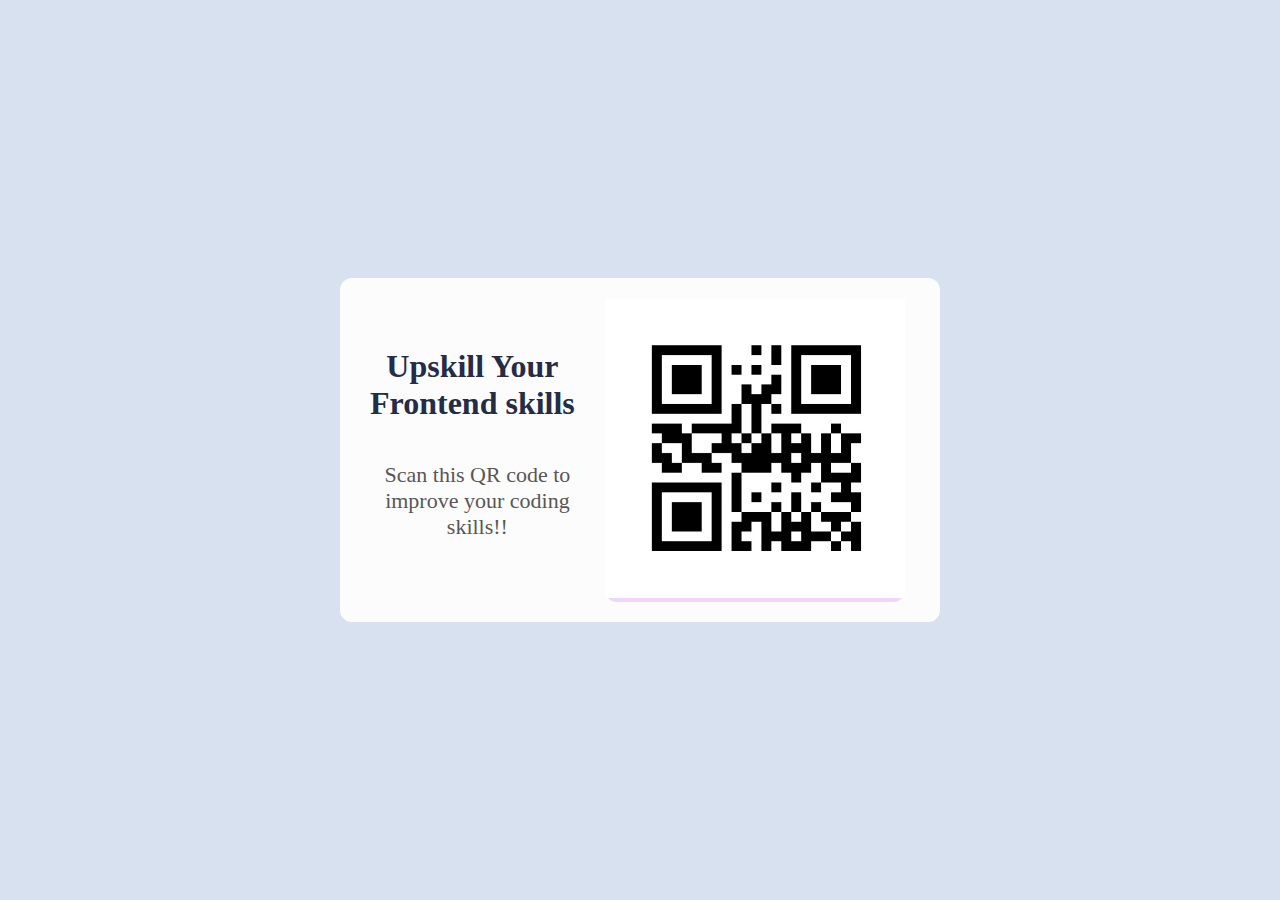
<file: day 1/index.html>
<!DOCTYPE html>
<html lang="en">
<head>
    <meta charset="UTF-8">
    <meta name="viewport" content="width=device-width, initial-scale=1.0">
    <title>QR Code</title>
    <link rel="stylesheet" href="style.css">
</head>
<body>
    <div class="container">
        <div class="content">
            <h1>Upskill Your <br>Frontend skills</h1>
            <p>Scan this QR code to<br> improve your coding<br> skills!!</p>
        </div>
        <div class="qr">
            <img src="Qr code.jpg">
        </div>
    </div>
</body>
</html>
</file>
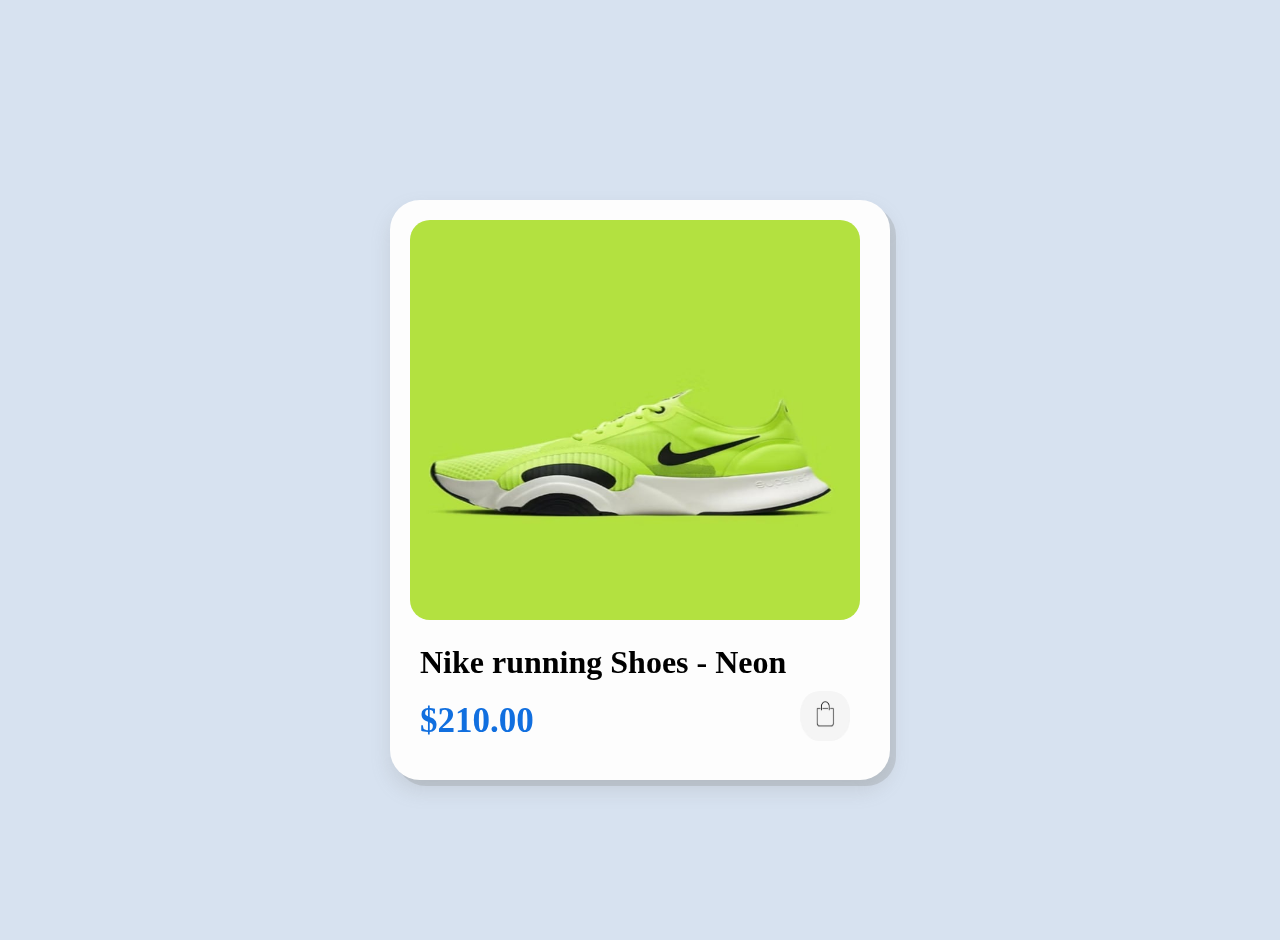
<file: day 2/index.html>
<!DOCTYPE html>
<html lang="en">
<head>
    <meta charset="UTF-8">
    <meta name="viewport" content="width=device-width, initial-scale=1.0">
    <title>Nike
    </title>
     <link rel="stylesheet" href="style.css">
</head>
<body>
    <div class="card">
        <img src="nike shoe.jpg" alt="Running Shoe">
        <figcaption>Nike running Shoes - Neon</figcaption>
        <div class="price">
            <h2>$210.00</h2>
            <div class="cart">
                <img src="cart.jpg" alt="cart">
            </div>
        </div>
    </div>
</body>
</html>
</file>
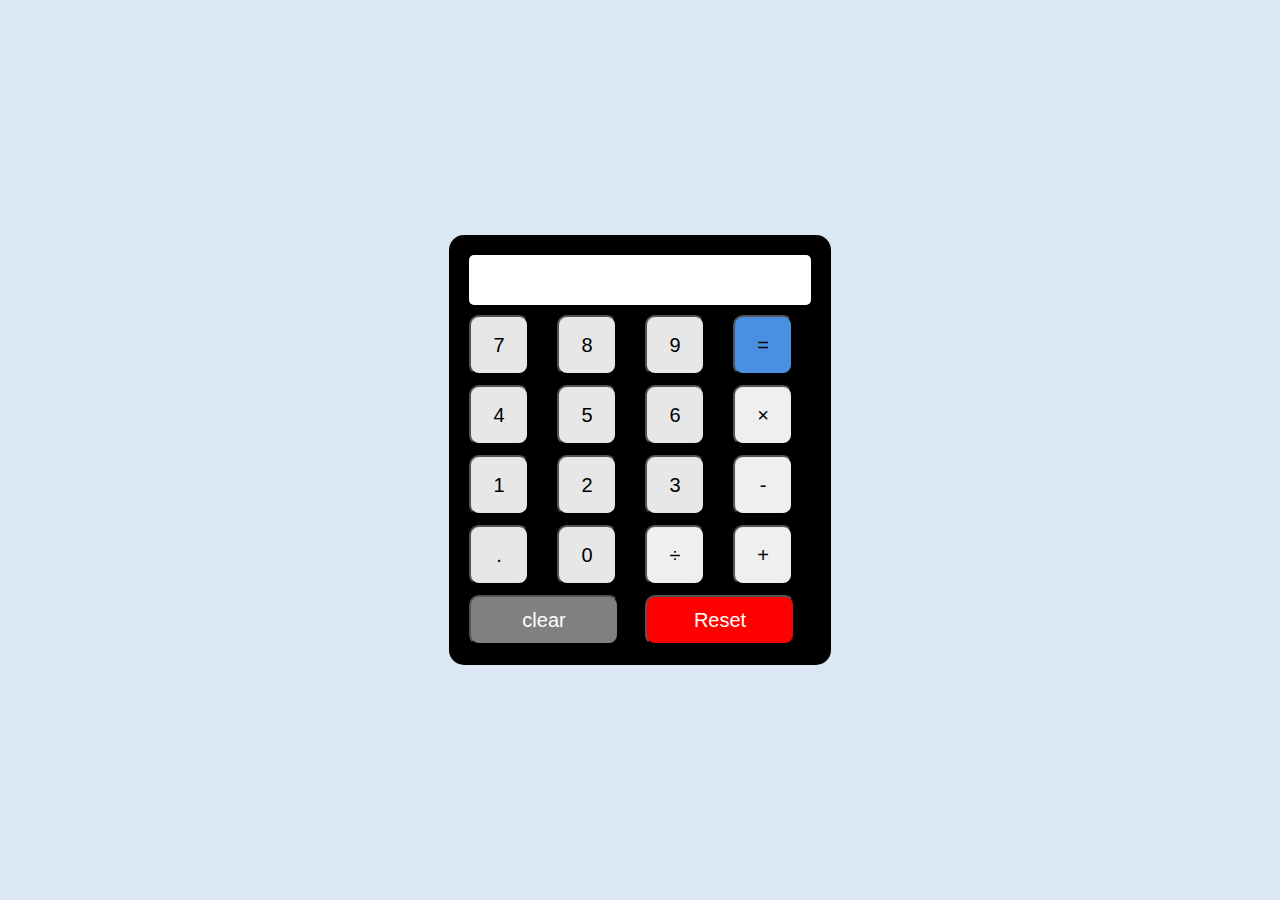
<file: day 5/index.html>
<!DOCTYPE html>
<html lang="en">
<head>
    <meta charset="UTF-8">
    <meta name="viewport" content="width=device-width, initial-scale=1.0">
    <title>calculator</title> 
    <link rel="stylesheet" href="style.css">
</head>
<body>
    <div class="calculator">
        <input type="text" id="display"/>
        <div class="buttons">
            <button class="num">7</button>
            <button class="num">8</button>
            <button class="num">9</button>
            <button class="operator1">=</button>
            <button class="num">4</button>
            <button class="num">5</button>
            <button class="num">6</button>
            <button class="operator">×</button>
            <button class="num">1</button>
            <button class="num">2</button>
            <button class="num">3</button>
            <button class="operator">-</button>
            <button class="num">.</button>
            <button class="num">0</button>
            <button class="operator">÷</button>
            <button class="operator">+</button>
            <button class="clear">clear</button>
            <button class="reset">Reset</button>
        </div>
    </div>
</body>
</html>
</file>
<file: day 1/style.css>
*{
    box-sizing: border-box;
    font-family: 'Segoe UI, Tahoma, Geneva, Verdana, sans-serif';
    padding: 0;
    margin: 0;
}
body{
    background-color: #D7E1EF;
    display: flex;
    justify-content: center;
    align-items: center;
    height: 100vh;
}
.container{
    background-color: #FCFCFC;
    width: 600px;
    padding: 20px;
    border-radius: 12px;
    display: flex;
}
.qr{
    background-color: #F1D6FC;
    justify-content: center;
    align-items: center;
    border-radius: 12px;
}
.qr img{
    width: 300px;
    height: 300px;
}
h1{
    color:  #252C46;
    padding: 50px 30px 30px 10px;
    text-align: center;
}
p{
    color: rgb(90, 86, 86);
    padding: 10px 30px 30px 20px;
    text-align: center;
    font-size: 22px;
}
</file>
<file: day 2/style.css>
* {
    margin: 0;
    padding: 0;
    box-sizing: border-box;
}

body {
    background-color: #d7e2f0;
    display: flex;
    justify-content: center;
    align-items: center;
    min-height: 100vh;
    margin-top: 40px;
}

.card {
    justify-content: center;
    align-items: center;
    background-color: #FDFDFD;
    height: 580px;
    width: 500px;
    padding: 20px;
    border-radius: 30px;
    box-shadow: 0 10px 20px 0 rgba(128, 128, 128, 0.20), 6px 6px 0 rgba(128, 128, 128, 0.24);
}

.card img {
    width: 450px;
    height: 400px;
    border-radius: 20px;
}

figcaption {
    margin-left: 10px;
    margin-block-start: 20px;
    font-weight: 700;
}
figcaption {
    margin-left: 10px;
    margin-block-start: 20px;
    font-weight: 700;
    font-size: 32px;
}

.price {
    display: flex;
    margin-left: 10px;
    margin-top: 10px;
    justify-content: space-between;
}

h2 {
    font-size: 35px;
    font-weight: 700;
    color: #116fdf;
    margin-top: 10px;
}

.cart img {
    height: 50px;
    width: 50px;
    mix-blend-mode: multiply;
    margin-right: 20px;
}
</file>
<file: day 5/style.css>
body{
    display: flex;
    justify-content: center;
    align-items: center;
    height: 100vh;
    background-color: #dbe7f2;
    margin: 0;
}

.calculator{
    background-color: black;
    display: inline-block;
    padding: 20px;
    border-radius: 15px;
}

#display{
    height: 30px;
    font-size: 25px;
    text-align: right;
    padding: 10px;
    border: none;
    border-radius: 5px;
}

.buttons{
    display: grid;
    grid-template-columns: repeat(4, 1fr);
    gap: 10px;
    margin-top: 10px;
}

button{
    width: 60px;
    height: 60px;
    font-size: 20px;
    border-radius: 10px;
    cursor: pointer;
}

.num{
    background-color: #e7e7e7;
}

.operator1{
    background-color: #4a90e2;
}

.clear{
    background-color: grey;
    color: white;
    grid-column: span 2;
    width: 150px;
    height: 50px;
}

.reset{
    background-color: red;
    color: white;
    width: 150px; 
    grid-column: span 2;
    height: 50px;
}
</file>
